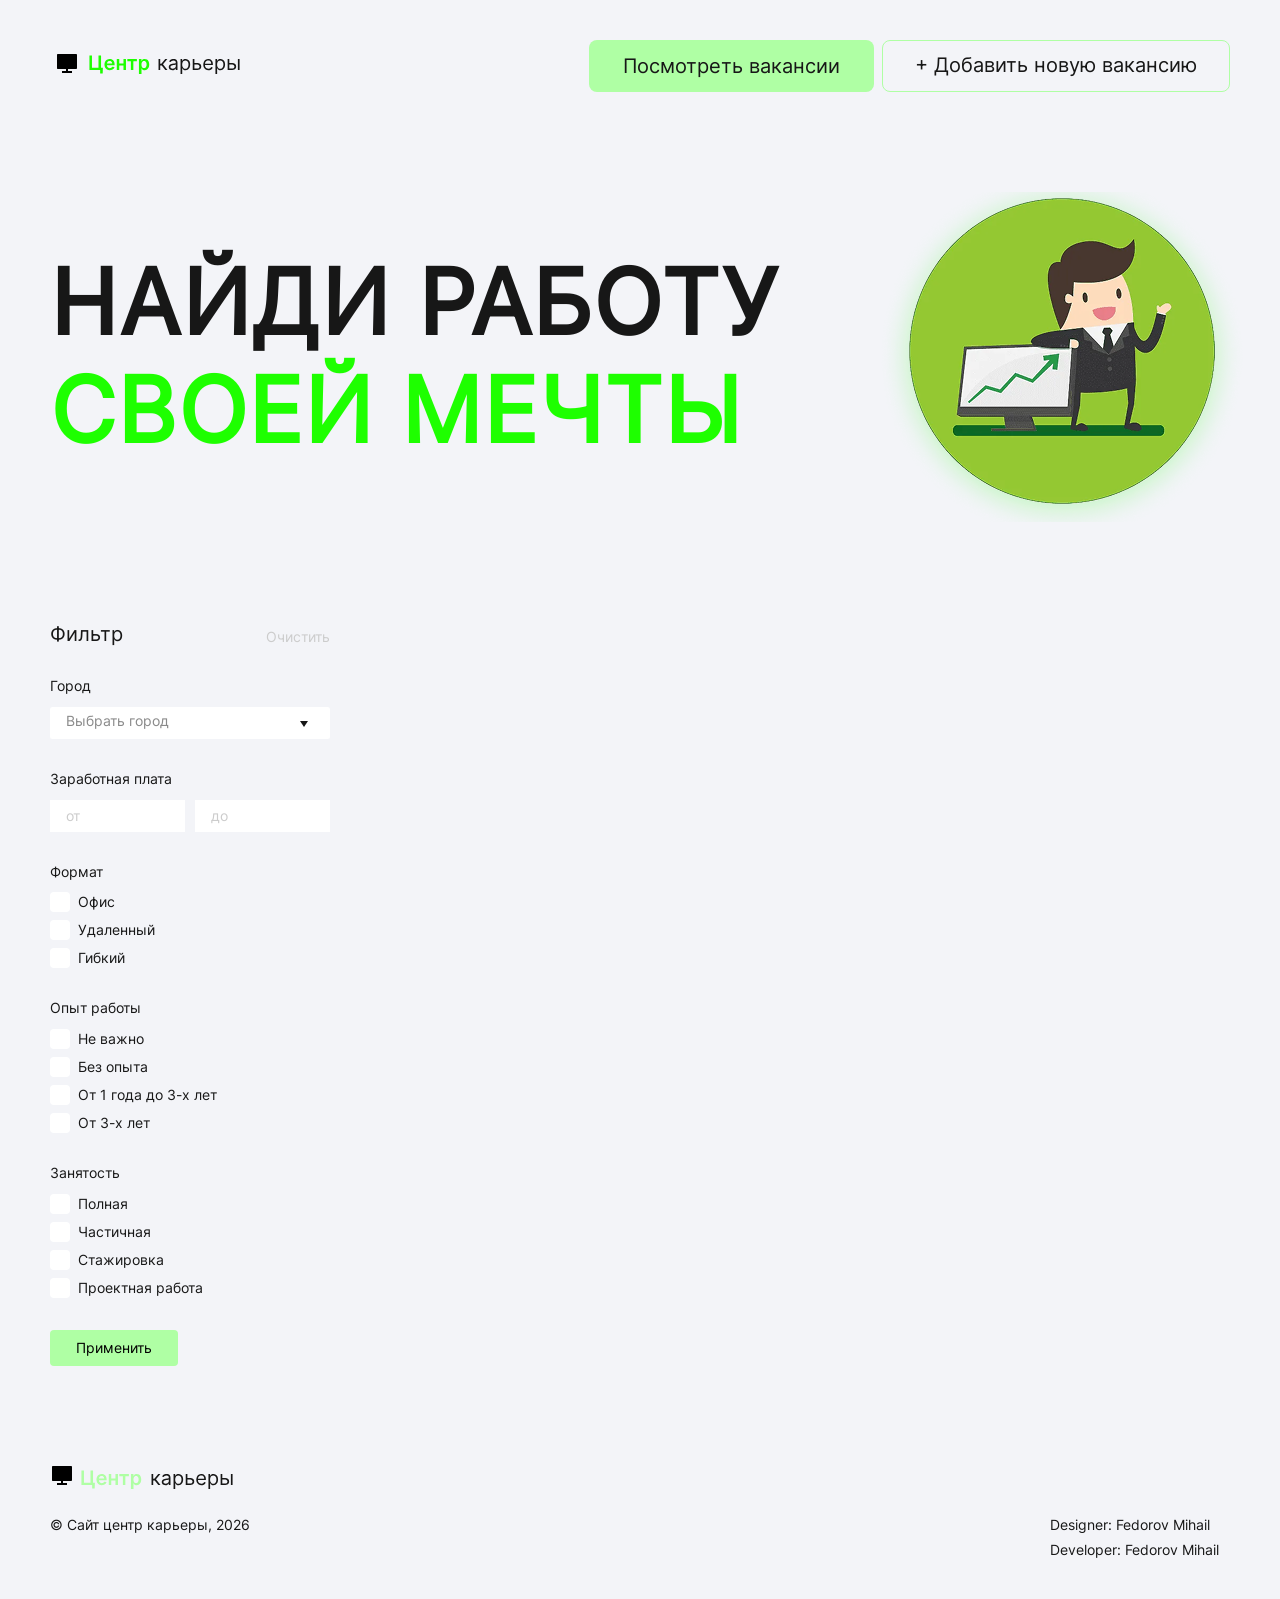
<file: index.html>
<!doctype html>
<html lang="ru">
  <head>
    <meta charset="UTF-8" />
    <meta name="viewport" content="width=device-width, initial-scale=1.0" />
    <title>Veb-sait</title>

    <link rel="stylesheet" href="index.css" />

    <script src="js/choices.min.js" defer></script>
    <script src="js/script.js" defer></script>
  </head>
  <body>
    <header class="header">
      <div class="container header__container">
        <img src="image/logo.svg" alt="Логотип Veb-sait" class="header__logo" />

        <div class="header__links">
          <a href="#vacancies" class="header__link">Посмотреть вакансии</a>
          <a href="employer.html" class="header__link header__link_o"
            >+ Добавить новую вакансию</a
          >
        </div>
      </div>
    </header>

    <main>
      <section class="hero">
        <div class="container hero__container">
          <h1 class="hero__title">
            Найди работу
            <span class="green-text">своей мечты</span>
          </h1>
        </div>
      </section>

      <div class="vacancies" id="vacancies">
        <div class="container vacancies__container">
          <button class="vacancies__filter-btn">
            <span>Фильтр</span>
            <svg
              class="vacancies__filter-btn-arrow"
              width="20"
              height="20"
              viewBox="0 0 20 20"
              fill="none"
              xmlns="http://www.w3.org/2000/svg"
            >
              <path d="M10 15L14 9H6L10 15Z" fill="currentcolor" />
            </svg>
          </button>

          <section class="vacancies__filter filter">
            <h2 class="filter__title">Фильтр</h2>

            <form class="filter__form">
              <fieldset class="filter__fieldset">
                <legend class="filter__legend">Город</legend>

                <select class="filter__select" name="city" id="city">
                  <option value="">Выбрать город</option>
                  <option>Казань</option>
                  <option>Новочебоксарск</option>
                  <option>Чебоксары</option>
                </select>
              </fieldset>

              <fieldset class="filter__fieldset">
                <legend class="filter__legend">Заработная плата</legend>

                <div class="filter__range">
                  <input
                    type="number"
                    class="filter__input"
                    name="pay-from"
                    placeholder="от"
                  />
                  <input
                    type="number"
                    class="filter__input"
                    name="pau-to"
                    placeholder="до"
                  />
                </div>
              </fieldset>

              <div class="filter__checkboxes">
                <fieldset class="filter__fieldset">
                  <legend class="filter__legend">Формат</legend>

                  <label class="filter__label checkbox">
                    <input
                      class="checkbox__input"
                      type="checkbox"
                      name="format"
                      value="Офис"
                    />Офис
                  </label>

                  <label class="filter__label checkbox">
                    <input
                      class="checkbox__input"
                      type="checkbox"
                      name="format"
                      value="Удаленный"
                    />Удаленный
                  </label>

                  <label class="filter__label checkbox">
                    <input
                      class="checkbox__input"
                      type="checkbox"
                      name="format"
                      value="Гибкий"
                    />Гибкий
                  </label>
                </fieldset>

                <fieldset class="filter__fieldset">
                  <legend class="filter__legend">Опыт работы</legend>

                  <label class="filter__label checkbox">
                    <input
                      class="checkbox__input"
                      type="checkbox"
                      name="experience"
                      value="Не важно"
                    />Не важно
                  </label>

                  <label class="filter__label checkbox">
                    <input
                      class="checkbox__input"
                      type="checkbox"
                      name="experience"
                      value="Без опыта"
                    />Без опыта
                  </label>

                  <label class="filter__label checkbox">
                    <input
                      class="checkbox__input"
                      type="checkbox"
                      name="experience"
                      value="От 1 года до 3-х лет"
                    />От 1 года до 3-х лет
                  </label>

                  <label class="filter__label checkbox">
                    <input
                      class="checkbox__input"
                      type="checkbox"
                      name="experience"
                      value="От 3-х лет"
                    />От 3-х лет
                  </label>
                </fieldset>

                <fieldset class="filter__fieldset">
                  <legend class="filter__legend">Занятость</legend>

                  <label class="filter__label checkbox">
                    <input
                      class="checkbox__input"
                      type="checkbox"
                      name="type"
                      value="Полная"
                    />Полная
                  </label>

                  <label class="filter__label checkbox">
                    <input
                      class="checkbox__input"
                      type="checkbox"
                      name="type"
                      value="Частичная"
                    />Частичная
                  </label>

                  <label class="filter__label checkbox">
                    <input
                      class="checkbox__input"
                      type="checkbox"
                      name="type"
                      value="Стажировка"
                    />Стажировка
                  </label>

                  <label class="filter__label checkbox">
                    <input
                      class="checkbox__input"
                      type="checkbox"
                      name="type"
                      value="Проектная работа"
                    />Проектная работа
                  </label>
                </fieldset>
              </div>

              <div class="filter__buttons">
                <button class="filter__button" type="submit">Применить</button>

                <button class="filter__reset" type="reset">Очистить</button>
              </div>
            </form>
          </section>

          <section class="vacancies__cards cards">
            <h2 class="cards__title visually-hidden">Список вакансий</h2>

            <ul class="cards__list">
              <!-- <li class="cards__item">
                <article class="vacancy" tabindex="0">
                  <img
                    src="image/yadro.svg"
                    alt="Логотип компании YADRO"
                    class="vacancy__img"
                  />

                  <p class="vacancy__company">YADRO</p>

                  <h3 class="vacancy__title">Инженер</h3>

                  <ul class="vacancy__fields">
                    <li class="vacancy__field">от 150 000₽</li>
                    <li class="vacancy__field">полная занятость</li>
                    <li class="vacancy__field">офис</li>
                    <li class="vacancy__field">опыт от 3-х лет</li>
                  </ul>
                </article>
              </li>

              <li class="cards__item">
                <article class="vacancy" tabindex="0">
                  <img
                    src="image/logo-man.svg"
                    alt="Логотип компании Creative People"
                    class="vacancy__img"
                  />

                  <p class="vacancy__company">Creative People</p>

                  <h3 class="vacancy__title">Графический дизайнер</h3>

                  <ul class="vacancy__fields">
                    <li class="vacancy__field">от 110 000₽</li>
                    <li class="vacancy__field">проектная работа</li>
                    <li class="vacancy__field">удаленный</li>
                    <li class="vacancy__field">опыт от 1 года до 3-х лет</li>
                  </ul>
                </article>
              </li>

              <li class="cards__item">
                <article class="vacancy" tabindex="0">
                  <img
                    src="image/Vkus-Vill.svg"
                    alt="Логотип компании ВкусВилл"
                    class="vacancy__img"
                  />

                  <p class="vacancy__company">ВкусВилл</p>

                  <h3 class="vacancy__title">Повар-кондитер</h3>

                  <ul class="vacancy__fields">
                    <li class="vacancy__field">от 50 000₽</li>
                    <li class="vacancy__field">частичная занятость</li>
                    <li class="vacancy__field">офис</li>
                    <li class="vacancy__field">опыт не важен</li>
                  </ul>
                </article>
              </li> -->
            </ul>
          </section>
        </div>
      </div>
    </main>

    <footer class="footer">
      <div class="container footer__container">
        <img
          src="image/logo-footer.svg"
          alt="Логотип Veb-sait"
          class="footer__logo"
        />

        <p class="footer__copyright">© Сайт центр карьеры, 2026</p>

        <ul class="footer__contacts">
          <li class="footer__contact">
            Designer:
            <a class="footer__link" href="#">Fedorov Mihail</a>
          </li>
          <li class="footer__contact">
            Developer:
            <a class="footer__link" href="#">Fedorov Mihail</a>
          </li>
        </ul>
      </div>
    </footer>

    <!-- <div class="modal modal_detail">
      <div class="modal__main">
        <article class="detail">
          <div class="detail__header">
            <img
              src="./image/logo-man.svg"
              alt="Логотип компании Creative People"
              class="detail__logo"
            />
            <p class="detail__company">Creative People</p>

            <h2 class="detail__title">Графический дизайнер</h2>
          </div>

          <div class="detail__main">
            <p class="detail__description">
              Привет. Мы в CreativePeople ищем middle графического дизайнера
              в свою дизайн команду. Удаленно, из любой точки нашей страны, где
              у вас будет хороший интернет. Опыт работы в разработке логотипов,
              фирменных стилей обязателен.
              <br />
              У нас в портфолио много крупных российских компаний, с некоторыми
              мы работаем уже много лет и делаем самые разные проекты, от сайтов
              до мобильных приложений.
            </p>

            <ul class="detail__fields">
              <li class="detail__field">от 110 000₽</li>
              <li class="detail__field">проектная работа</li>
              <li class="detail__field">удаленный</li>
              <li class="detail__field">опыт от 1 года до 3-х лет</li>
              <li class="detail__field">Москва</li>
            </ul>
          </div>

          <p class="detail__resume">
            Отправляйте резюме на
            <a class="green-text" href="mailto: CreativePeople@gmail.com"
              >CreativePeople@gmail.com</a
            >
          </p>
        </article>

        <button class="modal__close">
          <svg
            width="20"
            height="20"
            viewBox="0 0 20 20"
            fill="none"
            xmlns="http://www.w3.org/2000/svg"
          >
            <g>
              <path
                d="M10.7831 10L15.3887 5.39444C15.4797 5.28816 15.5272 5.15145 15.5218 5.01163C15.5164 4.87181 15.4585 4.73918 15.3595 4.64024C15.2606 4.5413 15.128 4.48334 14.9881 4.47794C14.8483 4.47254 14.7116 4.52009 14.6053 4.61111L9.99977 9.21666L5.39421 4.60555C5.2896 4.50094 5.14771 4.44217 4.99977 4.44217C4.85182 4.44217 4.70994 4.50094 4.60532 4.60555C4.50071 4.71017 4.44194 4.85205 4.44194 5C4.44194 5.14794 4.50071 5.28983 4.60532 5.39444L9.21643 10L4.60532 14.6056C4.54717 14.6554 4.49993 14.7166 4.46659 14.7856C4.43324 14.8545 4.4145 14.9296 4.41155 15.0061C4.40859 15.0826 4.42148 15.1589 4.44941 15.2302C4.47734 15.3015 4.51971 15.3662 4.57385 15.4204C4.62799 15.4745 4.69274 15.5169 4.76403 15.5448C4.83532 15.5727 4.91162 15.5856 4.98813 15.5827C5.06464 15.5797 5.13972 15.561 5.20864 15.5276C5.27757 15.4943 5.33885 15.447 5.38866 15.3889L9.99977 10.7833L14.6053 15.3889C14.7116 15.4799 14.8483 15.5275 14.9881 15.5221C15.128 15.5167 15.2606 15.4587 15.3595 15.3598C15.4585 15.2608 15.5164 15.1282 15.5218 14.9884C15.5272 14.8485 15.4797 14.7118 15.3887 14.6056L10.7831 10Z"
                fill="#CCCCCC"
              />
            </g>
          </svg>
        </button>
      </div>
    </div> -->
  </body>
</html>
</file>
<file: index.css>
@import "style/normalize.css"; /*Библиотека которая нормализует все стили*/
@import "style/choices.min.css"; /*Стили для библиотеки choices. Используется на глваной странице*/
@import "style/style.css"; /*Подключается шрифт из папки fonts. Здесь прописаны различные стили*/
@import "style/header.css";
@import "style/hero.css";
@import "style/vacancies.css";
@import "style/filter.css";
@import "style/choices.css";
@import "style/checkbox.css";
@import "style/cards.css";
@import "style/vacancy.css";
@import "style/footer.css";
@import "style/modal.css";
@import "style/detail.css";
@import "style/employer.css";
@import "style/radio.css";
@import "style/file.css";
</file>
